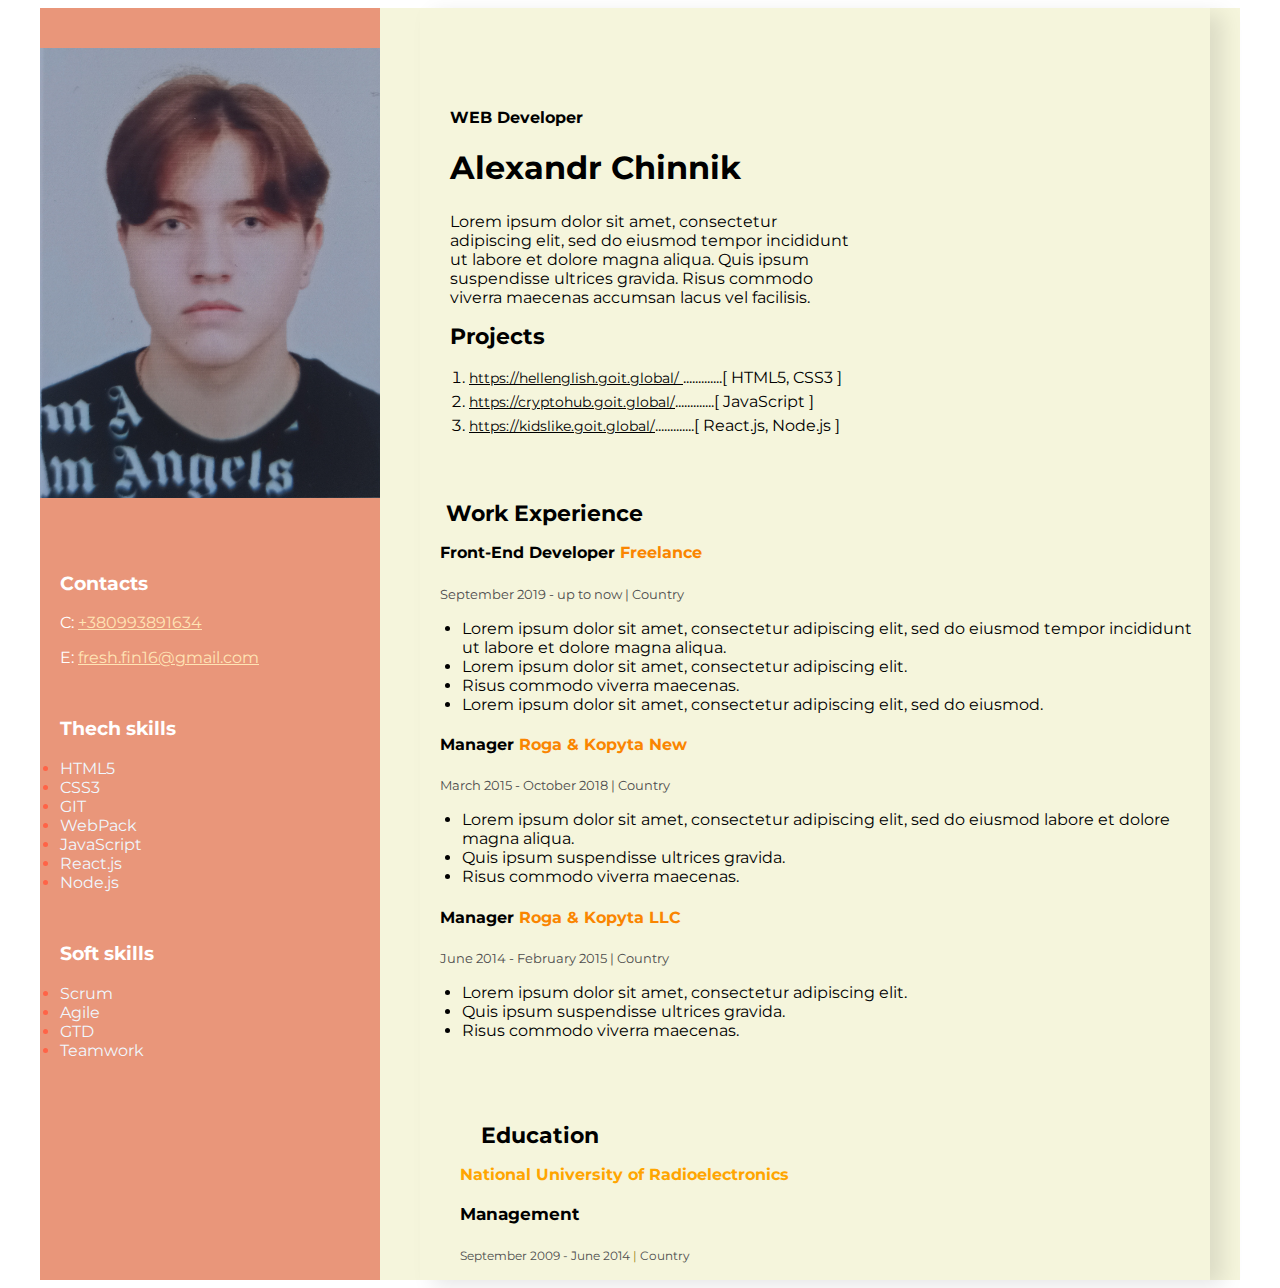
<file: index.html>
<!DOCTYPE html>
<html lang="en">
<head>
    <meta charset="UTF-8">
    <meta http-equiv="X-UA-Compatible" content="IE=edge">
    <meta name="viewport" content="width=device-width, initial-scale=1.0">
    <link rel="preconnect" href="https://fonts.googleapis.com">
<link rel="preconnect" href="https://fonts.gstatic.com" crossorigin>
<link href="https://fonts.googleapis.com/css2?family=Alumni+Sans+Collegiate+One&family=Montserrat:ital,wght@0,700;1,400&display=swap" rel="stylesheet">
    <link rel="stylesheet" href="styles/styles.css">
    <title>Resume</title>
</head>
<body>

    <!--Main-->
<div class="main">
    <!--Main content-->
<div class="maiin">
    <!--about user-->
    <div class="about">
        <h2 class="web">WEB Developer</h2>
        <h1 class="name">Alexandr Chinnik</h1>   
        <p class="p">Lorem ipsum dolor sit amet, consectetur adipiscing elit, sed do eiusmod tempor incididunt ut labore et dolore magna aliqua. Quis ipsum suspendisse ultrices gravida.
            Risus commodo viverra maecenas accumsan lacus vel facilisis. </p>
            
    </div>
    <!--Projects-->
<div class="projects">
    <h3 class="title">
        Projects
    </h3>

    <ol>
        <li>
            <a href="https://hellenglish.goit.global/" class="url">https://hellenglish.goit.global/ </a>.............[ HTML5, CSS3 ]
        </li>
        <li>
            <a href="https://cryptohub.goit.global/" class="url">https://cryptohub.goit.global/</a>.............[ JavaScript ]
        </li>
        <li>
            <a href="https://kidslike.goit.global/" class="url">https://kidslike.goit.global/</a>.............[ React.js, Node.js ]
        </li>
    </ol>


</div>
<!--Work-->
<div class="work">
    <h3 class="title-work">Work Experience</h3>
    <!--Company 1-->
    <div>
        <h4>Front-End Developer <span class="company">Freelance</span> </h4>
        <p> <span class="month">September 2019 - up to now   |   Country</span></p>
        <ul class="ul">
            <li>Lorem ipsum dolor sit amet, consectetur adipiscing elit, sed do eiusmod tempor incididunt ut labore et dolore magna aliqua. </li>
            <li>Lorem ipsum dolor sit amet, consectetur adipiscing elit.</li>
            <li>Risus commodo viverra maecenas. </li>
            <li>Lorem ipsum dolor sit amet, consectetur adipiscing elit, sed do eiusmod. </li>
        </ul>
    </div>
    <!--Company 2-->
    <div>
        <h4>Manager <span class="company">Roga & Kopyta New </span></h4>
        <p><span class="month">March 2015 - October 2018   |   Country</span></p>
        <ul c class="ul">
            <li>Lorem ipsum dolor sit amet, consectetur adipiscing elit, sed do eiusmod labore et dolore magna aliqua. </li>
            <li>Quis ipsum suspendisse ultrices gravida. </li>
            <li>Risus commodo viverra maecenas.  </li>
        </ul>
    </div>
    <!--Company 3-->
    <h4> Manager <span class="company">Roga & Kopyta LLC</span> </h4>
        <p><span class="month">June 2014 - February 2015   |   Country</span></p>
        <ul class="ul">
            <li>Lorem ipsum dolor sit amet, consectetur adipiscing elit. </li>
            <li>Quis ipsum suspendisse ultrices gravida.</li>
            <li>Risus commodo viverra maecenas. </li>
        </ul>
</div>
<!--Education-->
<div class="education">
<h3 class="title">Education</h3>
<h4><span class="national">National University of Radioelectronics</span></h4>
<h5><span class="managment">Management</span> </h5>
<p><span class="haha">September 2009 - June 2014   <span class="hah">|</span>   Country</span></p>
</div>
    
</div>
<!--Sidebar-->
<aside class="sidebar">
    <img class="img" src="img/IMG_20220816_163651.jpg" height="450px"   alt="user photo">
    <!--Contacts-->
    <div class="contacts">
        <h3>Contacts</h3>
        <div>
           <p>C:  <a href="tel:+380993891634" class="tel">+380993891634</a> </p> 
           <p>E:  <a href="mailto:fresh.fin16@gmail.com" class="mail">fresh.fin16@gmail.com</a>  </p>  
        </div>
    </div>
    <!--Thech skills-->
    <div class="thech">
        <h3>
            Thech skills
        </h3>
        <li class="li"> <span class="thech-skills">HTML5</span> </li>
        <li class="li"><span class="thech-skills">CSS3</span></li>
        <li class="li"><span class="thech-skills">GIT</span></li>
        <li class="li"><span class="thech-skills">WebPack</span></li>
        <li class="li"><span class="thech-skills">JavaScript</span></li>
        <li class="li"><span class="thech-skills">React.js</span></li>
        <li class="li"><span class="thech-skills">Node.js</span></li>
    </div>
    <!--Soft skills-->
    <div class="skils">
        <h3>Soft skills</h3>
        <li class="li"><span class="thech-skills">Scrum</span></li>
        <li class="li"><span class="thech-skills">Agile</span></li>
        <li class="li"><span class="thech-skills">GTD</span></li>
        <li class="li"><span class="thech-skills">Teamwork</span></li>
    </div>
    
</aside>

</div>

</body>

</html>
</file>
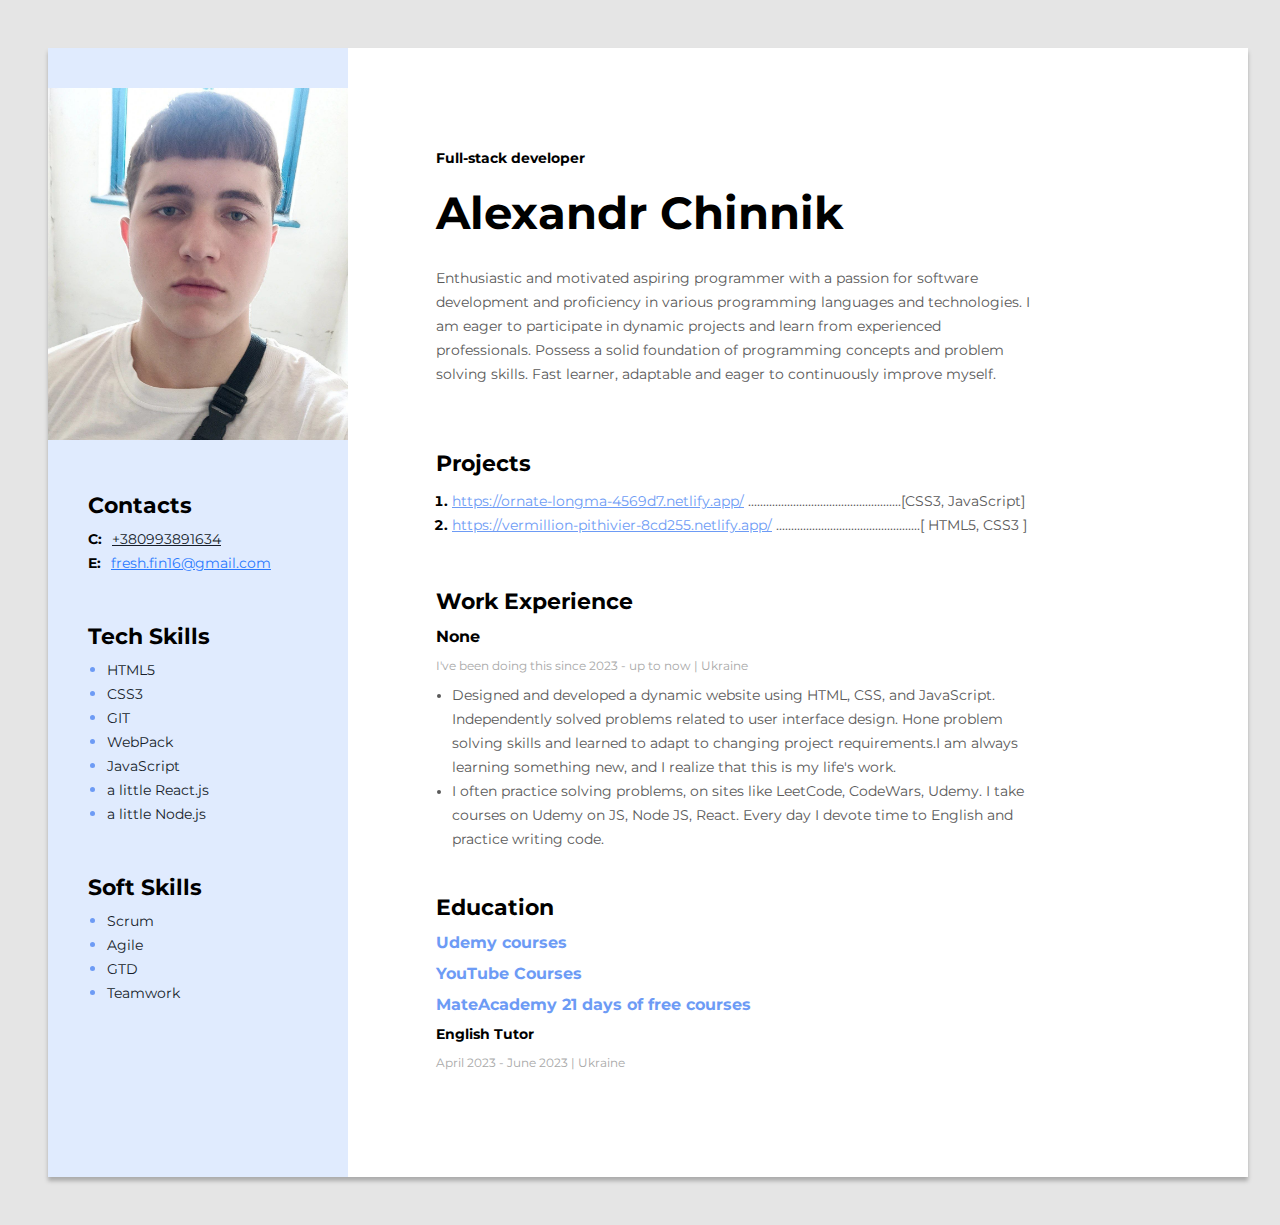
<file: resume/index.html>
<!DOCTYPE html>
<html lang="en">
  <head>
    <meta charset="UTF-8" />
    <meta http-equiv="X-UA-Compatible" content="IE=edge" />
    <meta name="viewport" content="width=device-width, initial-scale=1.0" />
    <link rel="stylesheet" href="./CSS/styles.css" />

    <link rel="preconnect" href="https://fonts.googleapis.com" />
    <link rel="preconnect" href="https://fonts.gstatic.com" crossorigin />
    <link
      href="https://fonts.googleapis.com/css2?family=Montserrat:wght@700&display=swap"
      rel="stylesheet"
    />
    <link rel="preconnect" href="https://fonts.googleapis.com" />
    <link rel="preconnect" href="https://fonts.gstatic.com" crossorigin />
    <link
      href="https://fonts.googleapis.com/css2?family=Montserrat:wght@400;700&display=swap"
      rel="stylesheet"
    />
    <title>My resume</title>
  </head>
  <body>
    <!--Wrapper-->
    <div class="wrapper">
      <!--Main-->
      <div class="main-content">
        <div class="main-conyainer-1">
          <h2 class="my-profession">Full-stack developer</h2>
          <h1 class="name">Alexandr Chinnik</h1>
          <p class="title-text-href">
            Enthusiastic and motivated aspiring programmer with a passion for
            software development and proficiency in various programming
            languages and technologies. I am eager to participate in dynamic
            projects and learn from experienced professionals. Possess a solid
            foundation of programming concepts and problem solving skills. Fast
            learner, adaptable and eager to continuously improve myself.
          </p>
        </div>
        <h3 class="main-contacts-title">Projects</h3>
        <ol class="info">
          <li class="project-item">
            <a
              class="title-text-hr"
              href="https://ornate-longma-4569d7.netlify.app/"
              >https://ornate-longma-4569d7.netlify.app/</a
            >
            <span class="title-text-hreff"
              >...................................................[CSS3,
              JavaScript]</span
            >
          </li>
          <li class="project-item">
            <a
              class="title-text-hr"
              href="https://vermillion-pithivier-8cd255.netlify.app/"
              >https://vermillion-pithivier-8cd255.netlify.app/</a
            ><span class="title-text-hreff">
              ................................................[ HTML5, CSS3 ]
            </span>
          </li>
        </ol>
        <!--Work Experience-->
        <div>
          <h3 class="work-experience-title">Work Experience</h3>
          <!--Company 1-->
          <div>
            <h4 class="Front-End-title">
              None <span class="blue-text"></span>
            </h4>
            <h6 class="time-work">I've been doing this since 2023 - up to now | Ukraine</h6>
            <ul class="info">
              <li class="bio-point">
                <span class="bio-title">
                  Designed and developed a dynamic website using HTML, CSS, and JavaScript.
Independently solved problems related to user interface design.
Hone problem solving skills and learned to adapt to changing project requirements.I am always learning something new, and I realize that this is my life's work.</span
                >
              </li>
              <li class="bio-point">
                <span class="bio-title"
                  >I often practice solving problems, on sites like LeetCode, CodeWars, Udemy. I take courses on Udemy on JS, Node JS, React. Every day I devote time to English and practice writing code. </span
                >
              </li>
              </li>
            </ul>
          </div>

          <!-- Company 2
          <div>
            <h4 class="Front-End-title">
              Manager <span class="blue-text">Banderogusak & Co.</span>
            </h4>
            <h6 class="time-work">March 2015 - October 2018 | Country</h6>
            <ul class="info">
              <li class="bio-point">
                <span class="bio-title">
                  Lorem ipsum dolor sit amet, consectetur adipiscing elit, sed
                  do eiusmod labore et dolore magna aliqua.</span
                >
              </li>
              <li class="bio-point">
                <span class="bio-title">
                  Quis ipsum suspendisse ultrices gravida.</span
                >
              </li>
              <li class="bio-point">
                <span class="bio-title"> Risus commodo viverra maecenas.</span>
              </li>
            </ul>
          </div>

           Company 3 -->
          <!-- <div>
            <h4 class="Front-End-title">
              Manager <span class="blue-text">BestUA Corp.</span>
            </h4>
            <h6 class="time-work">June 2014 - February 2015 | Country</h6>
            <ul class="info">
              <li class="bio-point">
                <span class="bio-title"
                  >Lorem ipsum dolor sit amet, consectetur adipiscing
                  elit.</span
                >
              </li>
              <li class="bio-point">
                <span class="bio-title"
                  >Quis ipsum suspendisse ultrices gravida.</span
                >
              </li>
              <li class="bio-point">
                <span class="bio-title">Risus commodo viverra maecenas.</span>
              </li>
            </ul>
          </div> -->
          <div>
            <h3 class="main-contacts-title">Education</h3>
            <h4 class="blue-text2">Udemy courses</h4>
            <h4 class="blue-text2">YouTube Courses</h4>
            <h4 class="blue-text2">MateAcademy 21 days of free courses</h4>
            <h5 class="manegement-title">English Tutor</h5>
            <h6 class="time-working-end">
              April 2023 - June 2023 | Ukraine
            </h6>
          </div>
        </div>
      </div>

      <aside class="sidebar">
        <img src="i2.jpg" alt="My photo" width="300px" class="my-photo" />
        <div class="contacts-container">
          <h3 class="sidebar-title">Contacts</h3>
          <p class="contacts-item">
            <span class="contacts-tipe">C: </span>
            <a href="tel: +380993891634" class="href-contacts">
              +380993891634</a
            >
          </p>
          <p class="contacts-item">
            <span class="contacts-tipe">E: </span>
            <a href="mailto: fresh.fin16@gmail.com" class="href-contactss"
              >fresh.fin16@gmail.com</a
            >
          </p>
        </div>
        <div class="Tech-skills-container">
          <h3 class="sidebar-title">Tech Skills</h3>
          <ul class="skills-list">
            <li class="skills-list-item">
              <span class="skill-list-text">HTML5 </span>
            </li>
            <li class="skills-list-item">
              <span class="skill-list-text">CSS3 </span>
            </li>
            <li class="skills-list-item">
              <span class="skill-list-text">GIT </span>
            </li>
            <li class="skills-list-item">
              <span class="skill-list-text"> WebPack</span>
            </li>
            <li class="skills-list-item">
              <span class="skill-list-text">JavaScript </span>
            </li>
            <li class="skills-list-item">
              <span class="skill-list-text">a little React.js </span>
            </li>
            <li class="skills-list-item">
              <span class="skill-list-text">a little Node.js </span>
            </li>
          </ul>
        </div>
        <div class="contacts-container">
          <h3 class="sidebar-title">Soft Skills</h3>
          <ul class="skills-list">
            <li class="skills-list-item">
              <span class="skill-list-text">Scrum </span>
            </li>
            <li class="skills-list-item">
              <span class="skill-list-text">Agile</span>
            </li>
            <li class="skills-list-item">
              <span class="skill-list-text">GTD </span>
            </li>
            <li class="skills-list-item">
              <span class="skill-list-text">Teamwork</span>
            </li>
          </ul>
        </div>
      </aside>
    </div>
  </body>
</html>
</file>
<file: styles/styles.css>
body{
    font-family: 'Alumni Sans Collegiate One', sans-serif;
    font-family: 'Montserrat', sans-serif;
}

/* main styles */
.main{
display: flex;
flex-direction: row-reverse;
background-color: beige;
width: 1200px;
margin: 0 auto;
}


.maiin{
    background-color: beige;
    margin-left: 40px;
    box-shadow: 13px 6px 20px rgba(0, 0, 0, 0.1);
    margin-right: 30px;
}



/* abaut styles */
.about{
margin-left: 30px;
margin-top: 100px;
}
/* title styles */
.title{
    font-family: 'Montserrat';
    font-style: normal;
    font-weight: 700;
    font-size: 22px;
    line-height: 15px;
    margin-left: 21px;
    
}

.title-work{
    font-family: 'Montserrat';
    font-style: normal;
    font-weight: 700;
    font-size: 22px;
    line-height: 15px;
    margin-left: 6px;
}

/* .projects styles */
.projects{
    margin-bottom: 5px;
    margin-left: 9px;
}

.img{
   margin-top: 40px;
   margin-bottom: 51px;
}

.web{
font-size: medium;
line-height: normal;
}
.name{
    font-size: xx-large;
    margin-bottom: 25px;
    
}


/* .work styles */
.work{
    background: beige;
    padding-top: 30px;
    padding-bottom: 50px;
    padding-left:20px;
    padding-right: 10px;

}

.sidebar{
    background-color: darksalmon;
    color: white;
    
}

.thech{
    margin-bottom: 50px;
    margin-top: 50px;
    margin-left: 20px;
  
}


/* education styles */
.education{
    margin-left: 40px;
    margin-top: 1px;

    }

.contacts{
 margin-left: 20px;
}

.url{
    color: black;
    font-family: 'Montserrat';
    font-style: normal;
    font-weight: 400;
    font-size: 14px;
    line-height: 24px;
}

.skils{
    margin-left: 20px;
}

.tel, .mail{
    color: moccasin;
}


.thech-skills{
color: aliceblue;
}
.li{
    color: tomato;
}

.p{
    width: 400px;
}

.company{
    color: rgb(250, 133, 0);
    margin-bottom: 1px;
}

.month{
    font-family: 'Montserrat';
    font-style: normal;
    font-weight: 400;
    font-size: 13px;
    line-height: 15px;
    color: rgb(77, 77, 77);
    }
.national{
    color: orange;
}
.managment{
    font-family: 'Montserrat';
    font-style: normal;
    font-weight: 700;
    font-size: 17px;
    line-height: 17px;
}

.haha{font-family: 'Montserrat';
font-style: normal;
font-weight: 400;
font-size: 12px;
line-height: 17px;
color: rgb(77, 77, 77);
}
.hah{
  color: rgb(158, 135, 32);  
}

.ul{
    padding: 0%;
    margin-left: 22px;
}
</file>
<file: resume/CSS/styles.css>
.wrapper {
  display: flex;
  flex-direction: row-reverse;
  background-color: white;
  width: 1200px;
  margin: auto;
  box-shadow: 0px 4px 4px rgba(0, 0, 0, 0.25);
}
body {
  background-color: #e5e5e5;
  padding: 40px;
  font-family: "Montserrat", sans-serif;
}
.name {
  font-style: normal;
  font-weight: 700;
  font-size: 45px;
  line-height: 55px;
  color: #000000;
  margin: 0 0 26px 0;
}

.main-conyainer-1 {
  margin: 0 0 64px 0;
}
.blue-text {
  color: #6d9bf5;
}

.main-contacts-title {
  font-style: normal;
  font-weight: 700;
  font-size: 22px;
  line-height: 27px;
  margin: 43px 0 12px 0;
  padding: 0;
}

.time-working {
  font-size: 12px;
  font-weight: 400;
  line-height: 15px;
  letter-spacing: 0em;
  text-align: left;
  color: #a8a8a8;
  margin: 12px 0 107px 0;
}

.info {
  padding: 0 0 0 16px;
  margin: 8px 0 18px 0;
}

.work-experience-title {
  font-style: normal;
  font-weight: 700;
  font-size: 22px;
  line-height: 27px;
  margin: 51px 0 12px 0;
}
.Front-End-title {
  margin: 12px 0 0 0;
}

/* Main content */
.main-content {
  padding-top: 102px;
  padding-left: 88px;
  padding-right: 217px;
  /* 1) padding: 88px; если все стороны имеют одинаковое расстояние   
  2)padding: 88px 88px 88px 88px по часовой, верх,право,низ,лево; */
}

/*About me */
.my-profession {
  font-style: normal;
  font-weight: 700;
  font-size: 14px;
  line-height: 17px;
  color: #000000;
  margin: 0 0 18px 0;
}

/* Progects */

.time-work {
  font-size: 12px;
  font-weight: 400;
  line-height: 15px;
  letter-spacing: 0em;
  text-align: left;
  color: #a8a8a8;
  margin: 12px 0 10px 0;
}

.full-info {
  margin-left: 40px;
}

.project-item {
  font-style: normal;
  font-weight: 700;
  font-size: 14px;
  line-height: 24px;
  color: #000000;
}
.title-text-href {
  font-style: normal;
  font-weight: 400;
  font-size: 14px;
  line-height: 24px;
  color: #595959;
}
.title-text-hr {
  font-family: "Montserrat";
  font-style: normal;
  font-weight: 400;
  font-size: 14px;
  line-height: 24px;
  color: #6d9bf5;
}

.title-text-hreff {
  font-family: "Montserrat";
  font-style: normal;
  font-weight: 400;
  font-size: 14px;
  line-height: 24px;
  color: #595959;
}

.bio-point {
  font-style: normal;
  font-weight: 700;
  font-size: 12px;
  line-height: 22px;
  color: #595959;
}
.bio-title {
  color: #595959;
  font-style: normal;
  font-weight: 400;
  font-size: 14px;
  line-height: 24px;
}

.blue-text2 {
  color: #6d9bf5;
  margin: 12px 0 0 0;
}
.manegement-title {
  font-style: normal;
  font-weight: 700;
  font-size: 14px;
  line-height: 17px;
  color: #000000;
  margin: 12px 0 0 0;
}
.time-working-end {
  font-size: 12px;
  font-weight: 400;
  line-height: 15px;
  letter-spacing: 0em;
  text-align: left;
  color: #a8a8a8;
  margin: 12px 0 107px 0;
}

/* sidebar */
.sidebar {
  background: #e0ebfe;
  width: 370px;
}
.my-photo {
  margin-top: 40px;
}
.contacts-container,
.Tech-skills-container {
  margin-top: 48px;
  margin-right: 0px;
  margin-left: 40px;
  margin-bottom: 0px;
}
.sidebar-title {
  font-style: normal;
  font-weight: 700;
  font-size: 22px;
  line-height: 27px;
  margin-bottom: 8px;
}

.contacts-tipe {
  font-style: normal;
  font-weight: 700;
  font-size: 14px;
  line-height: 24px;
  margin-right: 6px;
}
.contacts-item {
  margin: 0px;
}
.href-contacts {
  font-style: normal;
  font-weight: 400;
  font-size: 14px;
  line-height: 24px;
  color: #161d2a;
}
.href-contactss {
  color: #2979ff;
  font-style: normal;
  font-weight: 400;
  font-size: 14px;
  line-height: 24px;
}
.skills-list-item {
  color: #6d9bf5;
}
.skills-list {
  margin: 0;
  padding-left: 19px;
}
.skill-list-text {
  font-style: normal;
  font-weight: 400;
  font-size: 14px;
  line-height: 24px;
  color: #161d2a;
}
</file>
